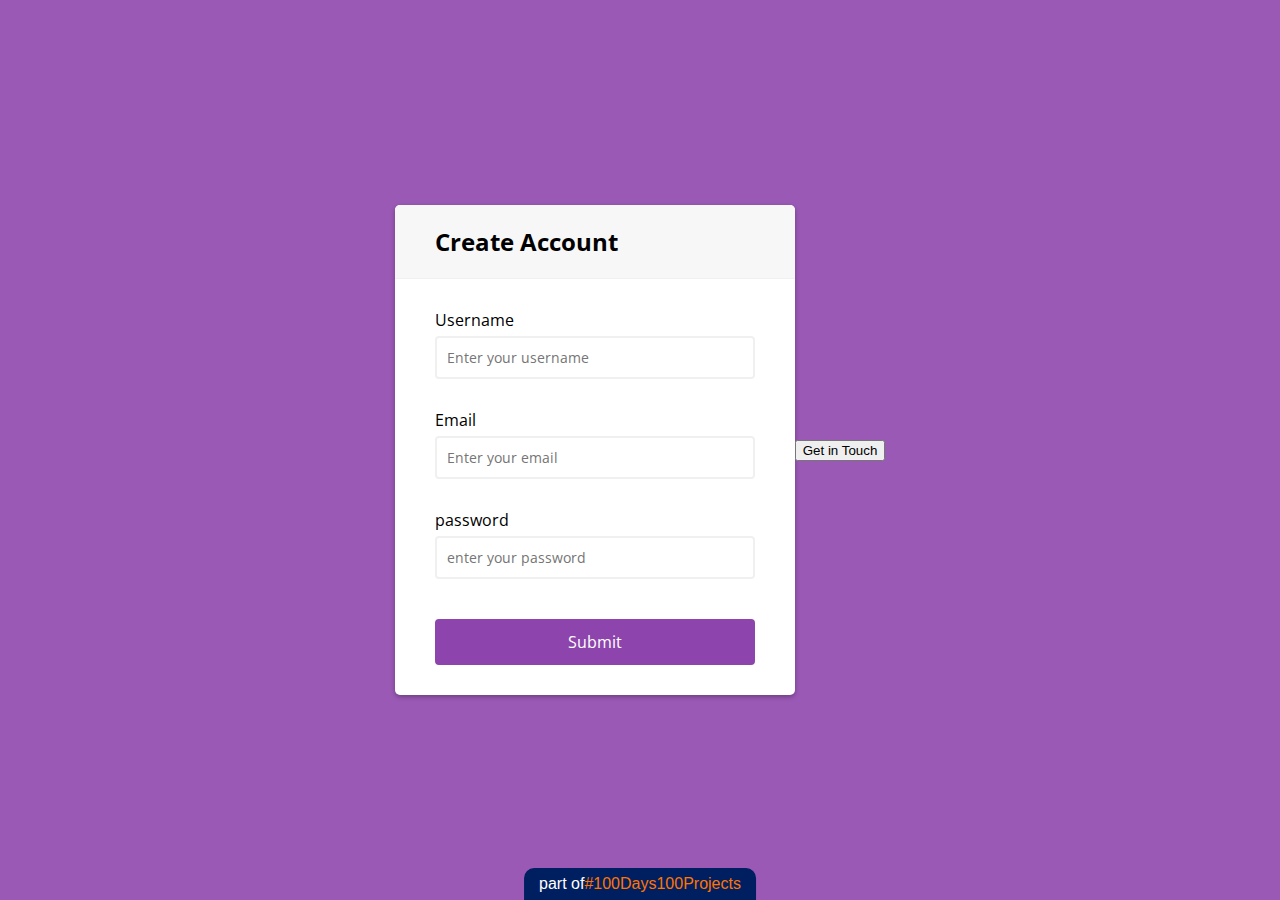
<file: form validation/index.html>
<!doctype html>
<html lang="en">
<head>
    <meta charset="UTF-8">
    <meta name="viewport"
          content="width=device-width, user-scalable=no, initial-scale=1.0, maximum-scale=1.0, minimum-scale=1.0">
    <meta http-equiv="X-UA-Compatible" content="ie=edge">
    <title>javascript Form Validation</title>
    <link rel="stylesheet" href="styles.css">
</head>
<body>
<div class="container">
    <div class="header">
        <h2>Create Account</h2>
    </div>
    <form id="form" class="form">
        <div class="form-control">
            <label for="username">Username</label>
            <input type="text" placeholder="Enter your username" id="username">
            <i class="fas fa-check-circle"></i>
            <i class="fas fa-exclamation-circle"></i>
            <small>Error Message</small>
        </div>
        <div class="form-control">
            <label for="email">Email</label>
            <input type="email" placeholder="Enter your email" id="email">
            <i class="fas fa-check-circle"></i>
            <i class="fas fa-check-exclamation"></i>
        </div>
        <div class="form-control">
            <label for="password">password</label>
            <input type="password" placeholder="enter your password" id="password">
            <i class="fas fa-check-circle"></i>
            <i class="fas fa-check-exclamation"></i>
            <small>Error Message</small>
        </div>
        <button>Submit</button>
    </form>
</div>
<!--SOCIAL PANEL HTML -->
<div class="social-panel-container">
    <div class="social panel">
        <p>Created with<i class="fa fa-heart"></i>
            by
        </p>
        <a target="_blank" href="https://florin-pop.com">Florin Pop</a>
        <button class="close-btn"><i class="fas fa-times"></i></button>
        <h4>Get in touch on</h4>
        <ul>
            <li>
                <a href="https://www.patreon.com/florinpop17" target="_blank">
                    <i class="fab fa-discord"></i>
                </a>
            </li>
            <li>
                <a href="https://www.twitter.com/florinpop1705" target="_blank">
                    <i class="fab fa-linkedin"></i>
                </a>
            </li>
            <li>
                <a href="https://www.facebook.com/florinpop17" target="_blank">
                    <i class="fab fa-facebook"></i>
                </a>
            </li>
            <li>
                <a href="https://www.instagram.com/florinpop17" target="_blank">
                    <i class="fab fa-instagram"></i>
                </a>
            </li>

        </ul>
    </div>
</div>
<button class="floating-button">
    Get in Touch
</button>
<div class="floating-text">
    part of<a href="https://florin-pop.com/blog/2019/09/100-days-projects" target="_blank">#100Days100Projects</a>
</div>
<script>
    // const numbers = [0, 1, 2, 3, 4, 5, 6, 7, 8, 9]
    // const squaresOfEvenNumbers = numbers.filter(ele => ele % 2 == 0)
    //     .map(ele => ele ** 2);
    // console.log(squaresOfEvenNumbers);


    //challenge 1
    for(let i=0;i<=10;i++){
        if(i%2==0){
            console.log("The even numbers:"+i,'<br/>')}

    }
    for(let i=0;i<=10;i++){
        if(i%2!=0){
            console.log("The odd numbers:"+i, "<br/>")
        }


    }
    for(let i=0;i<=10;i++){
        if(i%2!=0 && i%3!=0){
            console.log("The prime numbers:"+i,'<br/>')}

    }

    // challenge 2
    const number=prompt('Enter an Integer')

    for(let i=1;i<=12;i++){
        const result=i*number;

        console.log(`${number}*${i}=${result}`)
    }


    const kilometer=parseInt(prompt('Enter in kilometer value'))

    let meter=kilometer*1000;
    console.log(meter+ " meters ")

</script>


</body>
</html>
</file>
<file: form validation/styles.css>
@import url('https://fonts.googleapis.com/css?family=Muli&display=swap');
@import url('https://fonts.googleapis.com/css?family=Open+Sans:400,500&display=swap');


*{
    box-sizing: border-box;
}
body{
    background-color: #9b59b6;
    font-family:'Open Sans','sans-serif';
    display:flex;
    align-items: center;
    justify-content: center;
    min-height: 100vh;
    margin:0;
}
.container{
    background-color: #fff;
    border-radius: 5px;
    box-shadow: 0 2px 5px rgba(0,0,0,.3);
    overflow: hidden;
    width:400px;
    heigth:100%;
}
.header{
    border-bottom: 1px solid #f0f0f0;
    background-color:#f7f7f7;
    padding:20px 40px;
}
.header h2{
    margin:0;
}
.form{
    padding:30px 40px;
}
.form-control{
    margin-bottom:10px;
    padding-bottom:20px;
    position:relative;
}
.form-control label{
    display:inline-block;
    margin-bottom:5px;
}

.form-control input{
    border:2px solid #f0f0f0;
    border-radius: 4px;
    display:block;
    font-family: inherit;
    font-size: 14px;
    padding:10px;
    width:100%;
}
form-control input:focus{
    outline:0;
    border-color:#777;
}
.form-control.success input{
    border:#2ecc71;
}
.form-control.error input{
    border:#e74c3c;
}
.form-control i{
    visibility:hidden;
    position:absolute;
    top:40px;
    right:10px;
}
.form-control.success i.fa-check-circle{
    color:#e74c3c;
    visibility: visible;
}
.form-control.error i.fa-check-exclamation{
    color:#e74c3c;
    visibility: visible;
}
.form-control small{
    color:#e74c3c;
    position:absolute;
    bottom:0;
    left:0;
    visibility: hidden;
}
.form-control.error small{
    visibility: visible;
}
.form button{
    background-color: #8e44ad;
    border:2px solid #8e44ad;
    border-radius: 4px;
    color:#fff;
    display:block;
    font-family: inherit;
    font-size: 16px;
    padding:10px;
    margin-top:20px;
    width:100%;
}

.social-panel-container{
    position:fixed;
    right:0;
    bottom:80px;
    transform:translateX(100%);
    transition:transform .4s ease-in-out;
}
.social-panel-container.visible{
    transform:translate(-10px);
}
.social-panel{
    background-color: #fff;
    border-radius: 16px;
    box-shadow: 0 16px 31px -17px rgba(0,31,97,0.6);
    border: 5px solid #001F61;
    display:flex;
    flex-direction: column;
    justify-content: center;
    align-items: center;
    font-family:'Muli';
    position: relative;
    height:169px;
    width:370px;
    max-width:calc(100% - 10px);

}

.social-panel button.close-btn{
    border:0;
    color:#97A5CE;
    cursor:pointer;
    font-size:20px;
    position:absolute;
    top:5px;
    right:5px;

}
.social-panel button.close-btn:focus{
    outline:none;
}
.social-panel p{
    background-color: #001F61;
    border-radius: 0 0 10px 10px;
    color:#fff;
    font-size:14px;
    line-height:18px;
    padding:2px 17px 6px;
    position:absolute;
    top:0;
    left:50%;
    margin:0;
    transform:translateX(-50%);
    text-align: center;
    width:235px;

}
.social-panel p i{
    margin:0 5px;
}
.social-panel p a{
    color:#FF7500;
    text-decoration: none;

}
.social-panel h4{
    margin:20px 0;
    color:#97A5CE;
    font-family: sans-serif;
    font-size: 14px;
    line-height:18px;
    text-transform:uppercase
}
.social-panel ul{
    display:flex;
    list-style-type: none;
    padding:0;
    margin:0;
}
.social-panel ul li{
    margin:0 10px;
}
.social-panel ul li a{
    border:1px solid #DCE1F2;
    border-radius: 50%;
    color:#001F61;
    font-size: 20px;
    display:flex;
    justify-content: center;
    align-items: center;
    height:50px;
    width:5px;
    text-decoration: none;
}
.social-panel ul li a:hover{
    border-color:#FF6A00;
    box-shadow:0 9px 12px -9px #FF6A00;

}
.floating-btn{
    border-radius: 6.5px;
    background-color: #001F61;
    border:1px solid #001F61;
    box-shadow:0 16px 22px -17px #03153B;
    color:#fff;
    cursor:pointer;
    font-size:16px;
    line-height:20px;
    padding:12px 20px;
    position:fixed;
    bottom:20px;
    right:20px;
    z-index:999;
}
.floating-btn:hover{
    background-color: #ffffff;
    color:#001F61

}
.floating-btn:focus{
  outline:none;

}
.floating-text{
    background-color: #001F61;
    border-radius: 10px 10px 0 0;
    color:#fff;
    font-family: sans-serif;
    padding:7px 15px;
    position:fixed;
    bottom:0;
    left:50%;
    transform:translateX(-50%);
    text-align: center;
    z-index: 998;
}
.floating-text a{
    color:#FF7500;
    text-decoration:none;
}
@media screen and (max-width:400px){
    .social-panel-container.visible{
        transform:translateX(0);
    }

}
.floating-btn{
    right:10px;
}
</file>
